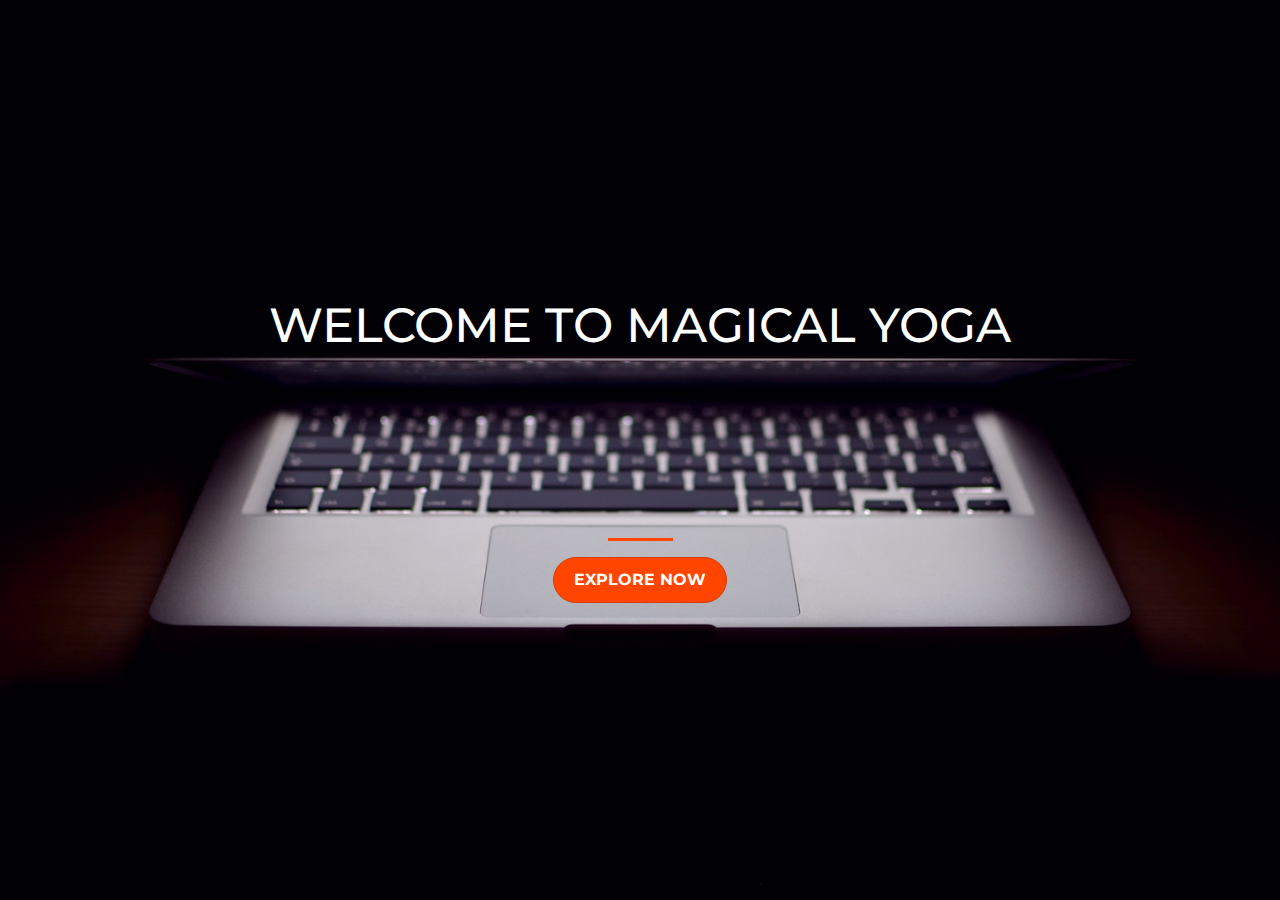
<file: index.html>
<!DOCTYPE html>
<html>
  <head>
    <title>Startup</title>
    <meta charset="utf-8">
    <meta name="viewport" content="width=device-width, initial-scale=1, shrink-to-fit=no">
    <!-- Google Fonts -->
    <link href="https://fonts.googleapis.com/css?family=Montserrat" rel="stylesheet">

    <!-- Bootstrap CSS from a CDN. This way you don't have to include the bootstrap file yourself -->
    <link rel="stylesheet" href="https://stackpath.bootstrapcdn.com/bootstrap/4.3.1/css/bootstrap.min.css" integrity="sha384-ggOyR0iXCbMQv3Xipma34MD+dH/1fQ784/j6cY/iJTQUOhcWr7x9JvoRxT2MZw1T" crossorigin="anonymous">
    
    <!-- Your own stylesheet -->
    <link rel="stylesheet" type="text/css" href="style.css">
  </head>
  <body>
  <div class="container d-flex align-items-center justify-content-center h-100 w-100">
  <div class="row">
    <header class="text-center col-12">
    <h1 class="text-uppercase">Welcome to Magical Yoga</h1>
    </header>
    <div class="buffer col-12"></div>
    <section class="text-center col-12">
    <hr>
    <a href="card.html">
    <button class="btn btn-primary btn-xl"> Explore Now </button>
  </a>
  </section>
  </body>
</div>
</div>
</html>
</file>
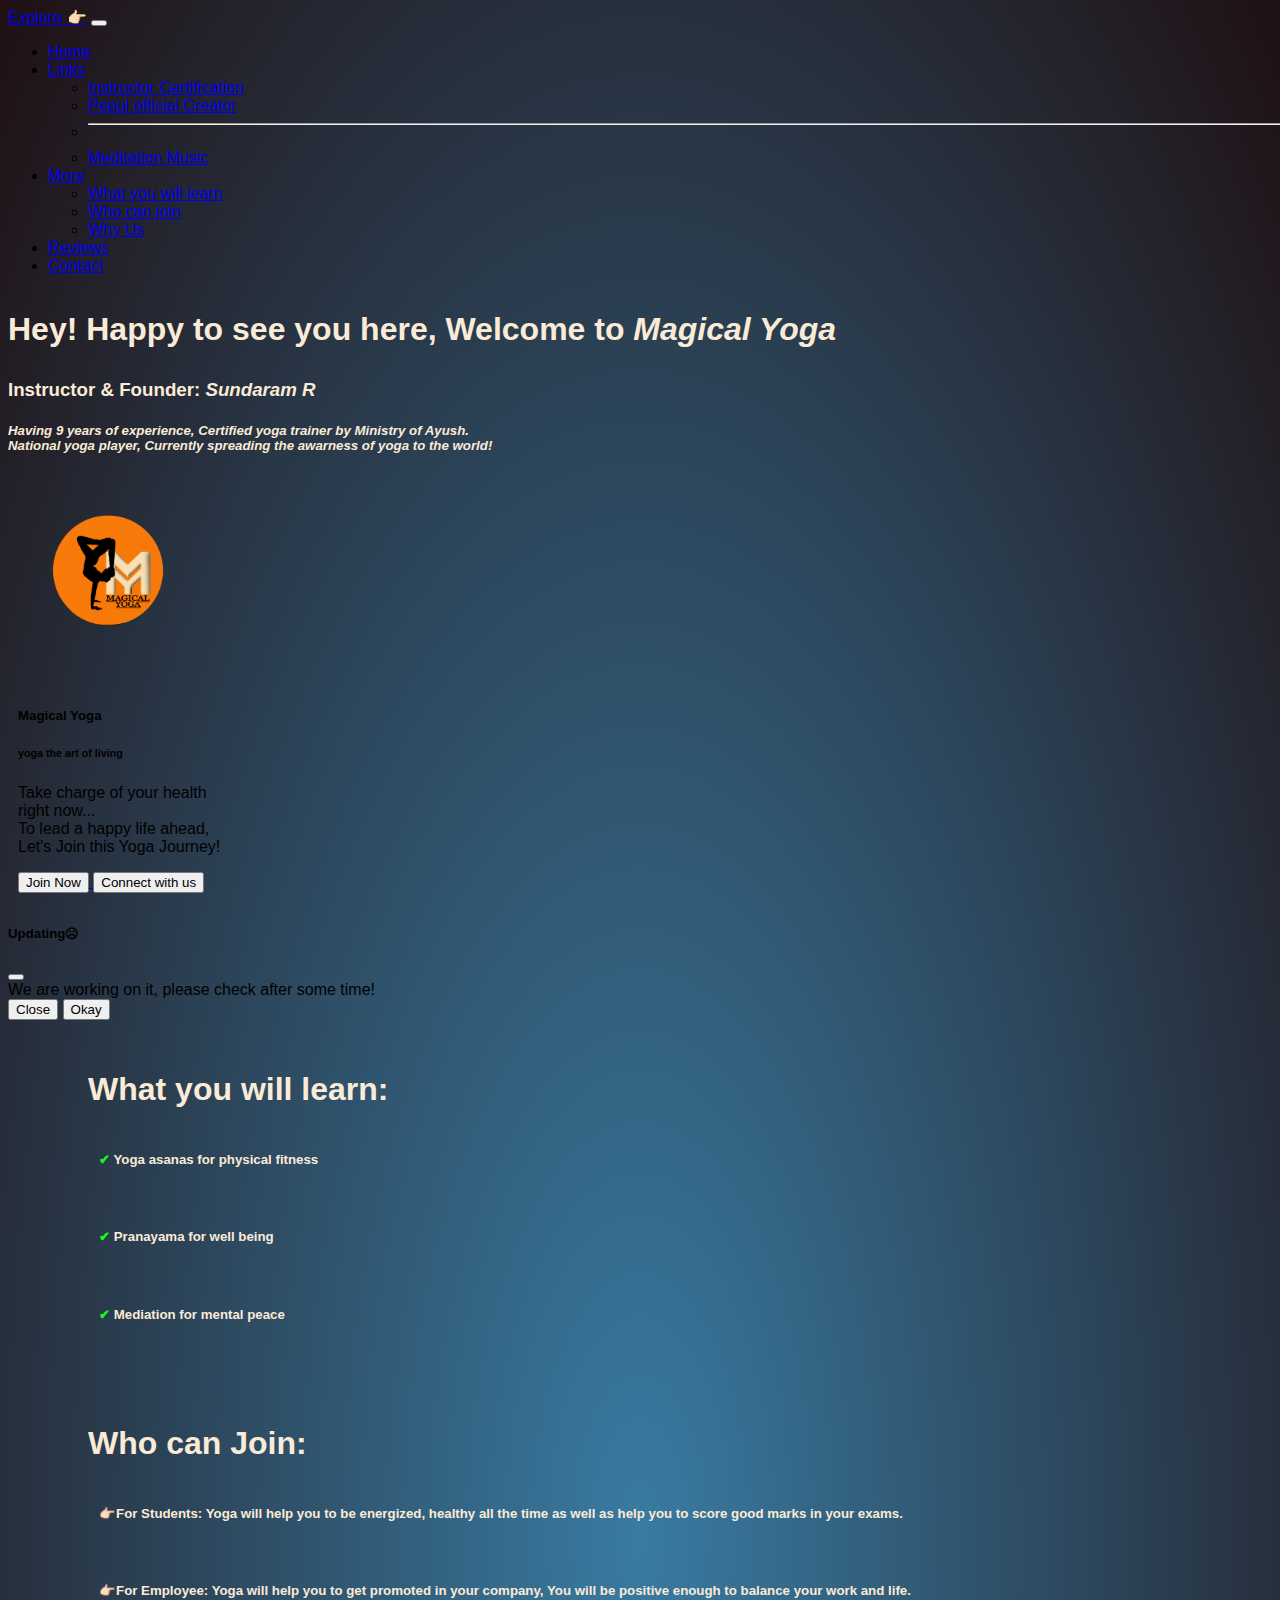
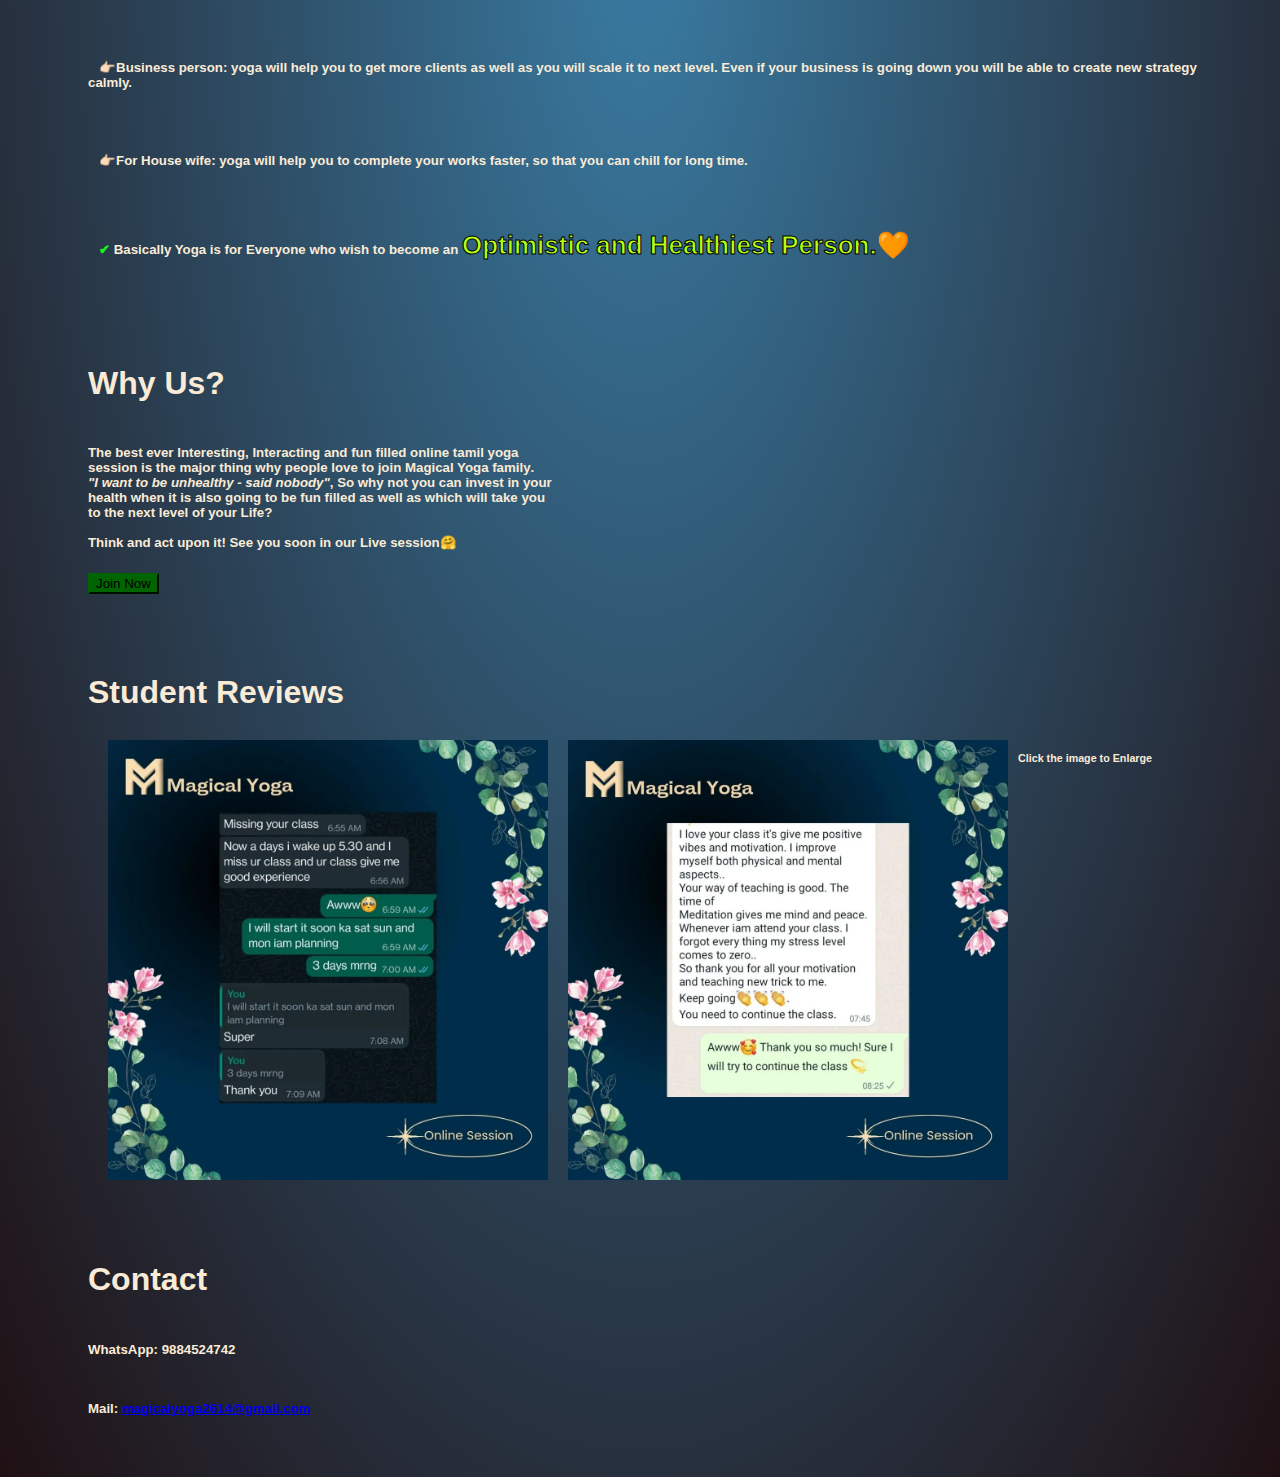
<file: card.html>
<!doctype html>
<html lang="en">
  <head>
    <title>Magical Yoga</title>
    <meta charset="utf-8">
    <meta name="viewport" content="width=device-width, initial-scale=1, shrink-to-fit=no">

    <link href="https://cdn.jsdelivr.net/npm/bootstrap@5.2.0/dist/css/bootstrap.min.css" rel="stylesheet" integrity="sha384-gH2yIJqKdNHPEq0n4Mqa/HGKIhSkIHeL5AyhkYV8i59U5AR6csBvApHHNl/vI1Bx" crossorigin="anonymous">
    <link rel="stylesheet" href="card.css">
    <link rel="stylesheet" href=
    "https://cdnjs.cloudflare.com/ajax/libs/font-awesome/4.7.0/css/font-awesome.min.css" />
  </head>
  <body>
    <nav class="navbar navbar-expand-lg bg-light">
        <div class="container-fluid">
          <a class="navbar-brand" href="#">Explore 👉🏻</a>
          <button class="navbar-toggler" type="button" data-bs-toggle="collapse" data-bs-target="#navbarSupportedContent" aria-controls="navbarSupportedContent" aria-expanded="false" aria-label="Toggle navigation">
            <span class="navbar-toggler-icon"></span>
          </button>
          <div class="collapse navbar-collapse" id="navbarSupportedContent">
            <ul class="navbar-nav me-auto mb-2 mb-lg-0">
              <li class="nav-item">
                <a class="nav-link active" aria-current="page" href="#">Home</a>
              </li>
              <!-- <li class="nav-item">
                <a class="nav-link" href="#">Link</a>
              </li> -->
              <li class="nav-item dropdown">
                <a class="nav-link dropdown-toggle" href="#" role="button" data-bs-toggle="dropdown" aria-expanded="false">
                  Links
                </a>
                <ul class="dropdown-menu">
                  <li><a class="dropdown-item" href="https://drive.google.com/file/d/1UBH8W1iW0RTXrXqJLevRvalSNlZiDqUy/view?usp=drivesdk">Instructor Certification</a></li>
                  <li><a class="dropdown-item" href="https://pepul.page.link/aHd1eV9FKTmCRsaB8" target="_blank">Pepul official Creator</a></li>
                  <li><hr class="dropdown-divider"></li>
                  <li><a class="dropdown-item" href="https://youtube.com/playlist?list=PLZIC4V9WUjNSUgfNCFWIIwcwQaHWrimwD" target="_blank">Meditation Music</a></li>
                </ul>
              </li>
              <li class="nav-item dropdown">
                <a class="nav-link dropdown-toggle" href="#" role="button" data-bs-toggle="dropdown" aria-expanded="false">
                  More
                </a>
                <ul class="dropdown-menu">
                  <li><a class="dropdown-item" href="#learn">What you will learn</a></li>
                  <li><a class="dropdown-item" href="#join">Who can join</a></li>
                  <li><a class="dropdown-item" href="#whyus">Why Us</a></li>
                </ul>
              </li>
              <li class="nav-item">
                <a class="nav-link" href="#Review">Reviews</a>
              </li>
              <li class="nav-item">
                <a class="nav-link" href="#Contact">Contact</a>
              </li>
            </ul>
            <!-- <form class="d-flex" role="search">
              <input class="form-control me-2" type="search" placeholder="Search" aria-label="Search">
              <button class="btn btn-outline-success" type="submit">Search</button>
            </form> -->
          </div>
        </div>
      </nav>
      <div class="container">
      <h1 style="color:antiquewhite; margin-top: 20px;">Hey! Happy to see you here, Welcome to <b><em>Magical Yoga</em></b></h1>
      <h3 style="color:antiquewhite; margin-top: 10px;"><b>Instructor & Founder: <em>Sundaram R</em></b></h3>
      <h5 style="color:antiquewhite; margin-top: 3px;"><em>Having 9 years of experience, Certified yoga trainer by Ministry of Ayush.<br> National yoga player, Currently spreading the awarness of yoga to the world!</em></h5>
      <img src="circular logo.png" alt="LOGO" height="200rem" width="200rem">
      <div class="card" style="width: 18rem; margin: 10px">
        <div class="card-body">
          <h5 class="card-title">Magical Yoga</h5>
          <h6 class="card-subtitle mb-2 text-muted">yoga the art of living </h6>
          <p class="card-text">Take charge of your health<br>right now... <br> To lead a happy life ahead,<br> Let's Join this Yoga Journey!</p>
        
          <a href="https://pep.live/s/1li97bks5v" target="_blank">
            <button class="btn btn-primary btn-xl"> Join Now </button>
          </a>
          <a href="https://linktr.ee/Sundaram_R" target="_blank">
            <button class="btn btn-primary btn-xl"> Connect with us </button>
          </a>
        </div>
      </div> 
      <!-- Button trigger modal -->




<!-- <button type="button" class="btn btn-primary" data-bs-toggle="modal" data-bs-target="#exampleModal" style="margin: 10px 0px 0px 10px;">
    Click Here
  </button>
</div> -->

<!--Font-->


  
  <!-- Modal -->




  <div class="modal fade" id="exampleModal" tabindex="-1" aria-labelledby="exampleModalLabel" aria-hidden="true">
    <div class="modal-dialog">
      <div class="modal-content">
        <div class="modal-header">
          <h5 class="modal-title" id="exampleModalLabel">Updating☹</h5>
          <button type="button" class="btn-close" data-bs-dismiss="modal" aria-label="Close"></button>
        </div>
        <div class="modal-body">
          We are working on it, please check after some time!
        </div>
        <div class="modal-footer">
          <button type="button" class="btn btn-secondary" data-bs-dismiss="modal">Close</button>
          <button type="button" class="btn btn-primary">Okay</button>
        </div>
      </div>
    </div>
</div>
</div>
    <script src="https://cdn.jsdelivr.net/npm/bootstrap@5.2.0/dist/js/bootstrap.bundle.min.js" integrity="sha384-A3rJD856KowSb7dwlZdYEkO39Gagi7vIsF0jrRAoQmDKKtQBHUuLZ9AsSv4jD4Xa" crossorigin="anonymous"></script>
    <link href="https://fonts.googleapis.com/css?family=Roboto:100" rel="stylesheet">
  <div class='light x1'></div>
  <div class='light x2'></div>
  <div class='light x3'></div>
  <div class='light x4'></div>
  <div class='light x5'></div>
  <div class='light x6'></div>
  <div class='light x7'></div>
  <div class='light x8'></div>
  <div class='light x9'></div>

  <div id="learn">
    <h1 style="color:antiquewhite"><b>What you will learn:</b></h1>
    <h5 style="color:antiquewhite">&nbsp;&nbsp;&nbsp;<span style="color: rgb(23, 249, 23)">✔</span> Yoga asanas for physical fitness</h5>
    <br>
    <h5 style="color:antiquewhite">&nbsp;&nbsp;&nbsp;<span style="color: rgb(23, 249, 23)">✔</span> Pranayama for well being</h5>
    <br>
    <h5 style="color:antiquewhite">&nbsp;&nbsp;&nbsp;<span style="color: rgb(23, 249, 23)">✔</span> Mediation for mental peace</h5>
  </div>

  <div id="join">
    <h1 style="color:antiquewhite"><b>Who can Join:</b></h1>
    <h5 style="color:antiquewhite">&nbsp;&nbsp;&nbsp;👉🏻For Students: Yoga will help you to be energized, healthy all the time as well as help you to score good marks in your exams.</h5>
    <br>
    <h5 style="color:antiquewhite">&nbsp;&nbsp;&nbsp;👉🏻For Employee: Yoga will help you to get promoted in your company, You will be positive enough to balance your work and life.</h5>
    <br>
    <h5 style="color:antiquewhite">&nbsp;&nbsp;&nbsp;👉🏻Business person: yoga will help you to get more clients as well as you will scale it to next level. Even if your business is going down you will be able to create new strategy calmly.</h5>
    <br>
    <h5 style="color:antiquewhite">&nbsp;&nbsp;&nbsp;👉🏻For House wife: yoga will help you to complete your works faster, so that you can chill for long time.</h5>
    <br>
    <h5 style="color:antiquewhite">&nbsp;&nbsp;&nbsp;<span style="color: rgb(23, 249, 23)">✔</span> Basically Yoga is for Everyone who wish to become an <span style="color: rgb(181, 255, 20); font-size: 26px; "  id="outline" ><b>Optimistic and Healthiest Person.🧡</b></span></h5>
  </div>

  <div id="whyus">
    <h1 style="color:antiquewhite"><b>Why Us?</b></h1>
    <h5 style="color:antiquewhite">The best ever Interesting, Interacting and fun filled online tamil yoga <br>session is the major thing why people love to join <b>Magical Yoga family</b>.
    <br><em>"I want to be unhealthy - said nobody"</em>, So why not you can invest in your<br> health when it is also going to be fun filled as well as which will take you<br> to the next level of your Life?<br>
   <br>Think and act upon it! See you soon in our Live session🤗</h5>
   <a href="https://pep.live/s/1li97bks5v" target="_blank">
    <button class="btn btn-primary btn-xl whyus"> Join Now </button>
  </a>
  </div>

  <div id="Review">  
    <h1 style="color:antiquewhite; margin-top: 20px;"><b>Student Reviews</b></h1>
  <div class="images">
    <div class="photo">
        <img src="rev2.jpeg" alt="photo" style="width:100%">
    </div>

    <div class="photo">
        <img src="rev1.jpeg" alt="photo" style="width:100%">
    </div>
    <h6 style="color:antiquewhite; margin-top: 20px;">Click the image to Enlarge</h5>
</div>
</div>

<div id="Contact">
  <h1 style="color:antiquewhite"><b>Contact</b></h1>
  <h5 style="color:antiquewhite">WhatsApp: 9884524742</h5>
  <h5 style="color:antiquewhite">Mail: <a href="mailto:magicalyoga2614@gmail.com">magicalyoga2614@gmail.com</a></h5>
</div>

  </body>
</html>
</file>
<file: style.css>
body,
html {
  width: 100%;
  height: 100%;
  font-family: 'Montserrat', sans-serif;
  background: url(header.jpg) no-repeat center center fixed; 
  -webkit-background-size: cover;
  -moz-background-size: cover;
  -o-background-size: cover;
  background-size: cover;
}
h1{
  font-size: 3rem;
  color: white;
  text-align: center;
}

hr{
  border-color: orangered;
  border-width: 3px;
  max-width: 65px;
}

.btn-xl{
  padding: 10px 20px;
}
.btn{
  font-weight:700;
  background-color: orangered;   
  border-radius: 300px;
  color: white;
  text-transform: uppercase;
}

.btn-primary{
  border-color: rgb(212, 60, 4);
}

.btn-primary:hover{
  background-color: rgb(255, 0, 21);
  border-color:rgb(255, 0, 21);
  border-width: 4px;
  cursor: -webkit-grab;
}


.buffer{
  height: 10rem
}
</file>
<file: card.css>
body {
  width: 100%;
  height: 100%;
    left: 0px;
    top: 0px;

  font-family: "Montserrat", sans-serif;
  background: radial-gradient(#397ba2,#1f1013);
  overflow-y: scroll;
  overflow-x: scroll;
  -webkit-animation: fadeIn 1 1s ease-out;
  -moz-animation: fadeIn 1 1s ease-out;
  -o-animation: fadeIn 1 1s ease-out;
  animation: fadeIn 1 1s ease-out;
}

.btn-primary:hover {
  background-color: black;
  border-color: black;
  border-width: 4px;
}

.container {
  display: flex;
  flex-direction: column;
  justify-content: center;
  align-items: flex-start;
}

.light {
  position: absolute;
  width: 0px;
  opacity: .75;
  background-color: white;
  box-shadow: #e9f1f1 0px 0px 20px 2px;
  opacity: 0;
  top: 100vh;
  bottom: 0px;
  left: 0px;
  right: 0px;
  margin: auto;
}

.x1{
-webkit-animation: floatUp 4s infinite linear;
-moz-animation: floatUp 4s infinite linear;
-o-animation: floatUp 4s infinite linear;
animation: floatUp 4s infinite linear;
 -webkit-transform: scale(1.0);
 -moz-transform: scale(1.0);
 -o-transform: scale(1.0);
transform: scale(1.0);
}

.x2{
-webkit-animation: floatUp 7s infinite linear;
-moz-animation: floatUp 7s infinite linear;
-o-animation: floatUp 7s infinite linear;
animation: floatUp 7s infinite linear;
-webkit-transform: scale(1.6);
-moz-transform: scale(1.6);
-o-transform: scale(1.6);
transform: scale(1.6);
left: 15%;
}

.x3{
-webkit-animation: floatUp 2.5s infinite linear;
-moz-animation: floatUp 2.5s infinite linear;
-o-animation: floatUp 2.5s infinite linear;
animation: floatUp 2.5s infinite linear;
-webkit-transform: scale(.5);
-moz-transform: scale(.5);
-o-transform: scale(.5);
transform: scale(.5);
left: -15%;
}

.x4{
-webkit-animation: floatUp 4.5s infinite linear;
-moz-animation: floatUp 4.5s infinite linear;
-o-animation: floatUp 4.5s infinite linear;
animation: floatUp 4.5s infinite linear;
-webkit-transform: scale(1.2);
-moz-transform: scale(1.2);
-o-transform: scale(1.2);
transform: scale(1.2);
left: -34%;
}

.x5{
-webkit-animation: floatUp 8s infinite linear;
-moz-animation: floatUp 8s infinite linear;
-o-animation: floatUp 8s infinite linear;
animation: floatUp 8s infinite linear;
-webkit-transform: scale(2.2);
-moz-transform: scale(2.2);
-o-transform: scale(2.2);
transform: scale(2.2);
left: -57%;
}

.x6{
-webkit-animation: floatUp 3s infinite linear;
-moz-animation: floatUp 3s infinite linear;
-o-animation: floatUp 3s infinite linear;
animation: floatUp 3s infinite linear;
-webkit-transform: scale(.8);
-moz-transform: scale(.8);
-o-transform: scale(.8);
transform: scale(.8);
left: -81%;
}

.x7{
-webkit-animation: floatUp 5.3s infinite linear;
-moz-animation: floatUp 5.3s infinite linear;
-o-animation: floatUp 5.3s infinite linear;
animation: floatUp 5.3s infinite linear;
-webkit-transform: scale(3.2);
-moz-transform: scale(3.2);
-o-transform: scale(3.2);
transform: scale(3.2);
left: 37%;
}

.x8{
-webkit-animation: floatUp 4.7s infinite linear;
-moz-animation: floatUp 4.7s infinite linear;
-o-animation: floatUp 4.7s infinite linear;
animation: floatUp 4.7s infinite linear;
-webkit-transform: scale(1.7);
-moz-transform: scale(1.7);
-o-transform: scale(1.7);
transform: scale(1.7);
left: 62%;
}

.x9{
-webkit-animation: floatUp 4.1s infinite linear;
-moz-animation: floatUp 4.1s infinite linear;
-o-animation: floatUp 4.1s infinite linear;
animation: floatUp 4.1s infinite linear;
-webkit-transform: scale(0.9);
-moz-transform: scale(0.9);
-o-transform: scale(0.9);
transform: scale(0.9);
left: 85%;
}

@-webkit-keyframes floatUp{
0%{top: 100vh; opacity: 0;}
25%{opacity: 1;}
50%{top: 0vh; opacity: .8;}
75%{opacity: 1;}
100%{top: -100vh; opacity: 0;}
}
@-moz-keyframes floatUp{
0%{top: 100vh; opacity: 0;}
25%{opacity: 1;}
50%{top: 0vh; opacity: .8;}
75%{opacity: 1;}
100%{top: -100vh; opacity: 0;}
}
@-o-keyframes floatUp{
0%{top: 100vh; opacity: 0;}
25%{opacity: 1;}
50%{top: 0vh; opacity: .8;}
75%{opacity: 1;}
100%{top: -100vh; opacity: 0;}
}
@keyframes floatUp{
0%{top: 100vh; opacity: 0;}
25%{opacity: 1;}
50%{top: 0vh; opacity: .8;}
75%{opacity: 1;}
100%{top: -100vh; opacity: 0;}
}
#Contact, #Review, #whyus, #learn, #join{
  display: flex;
  flex-direction: column;
  justify-content: center;
  margin: 0 50px;
  padding: 30px;
}
.images {
  display: flex;
  flex-wrap: wrap;
  padding: 0 10px;

}

.photo{
  flex: 40%;
  max-width: 40%;
  padding: 0 10px;
}

 .photo img {
  margin-top: 8px;
  vertical-align: middle;
} 
.photo:hover{
  transform:scale(1.1);
}
@media screen and (max-width: 800px) {
  .photo img {
    flex: 50%;
    max-width: 50%;
  }
  .photo:hover{
    transform:scale(1.2);
  }
}
@media screen and (max-width: 600px) {
  .photo img {
    flex: 100%;
    max-width: 100%;
  }
  .photo:hover{
    transform:scale(3.5);
  }
}


#outline{
  -webkit-text-stroke: 1px black;
}
.whyus{
  background-color: darkgreen;
  border-color: darkgreen;
}
</file>
